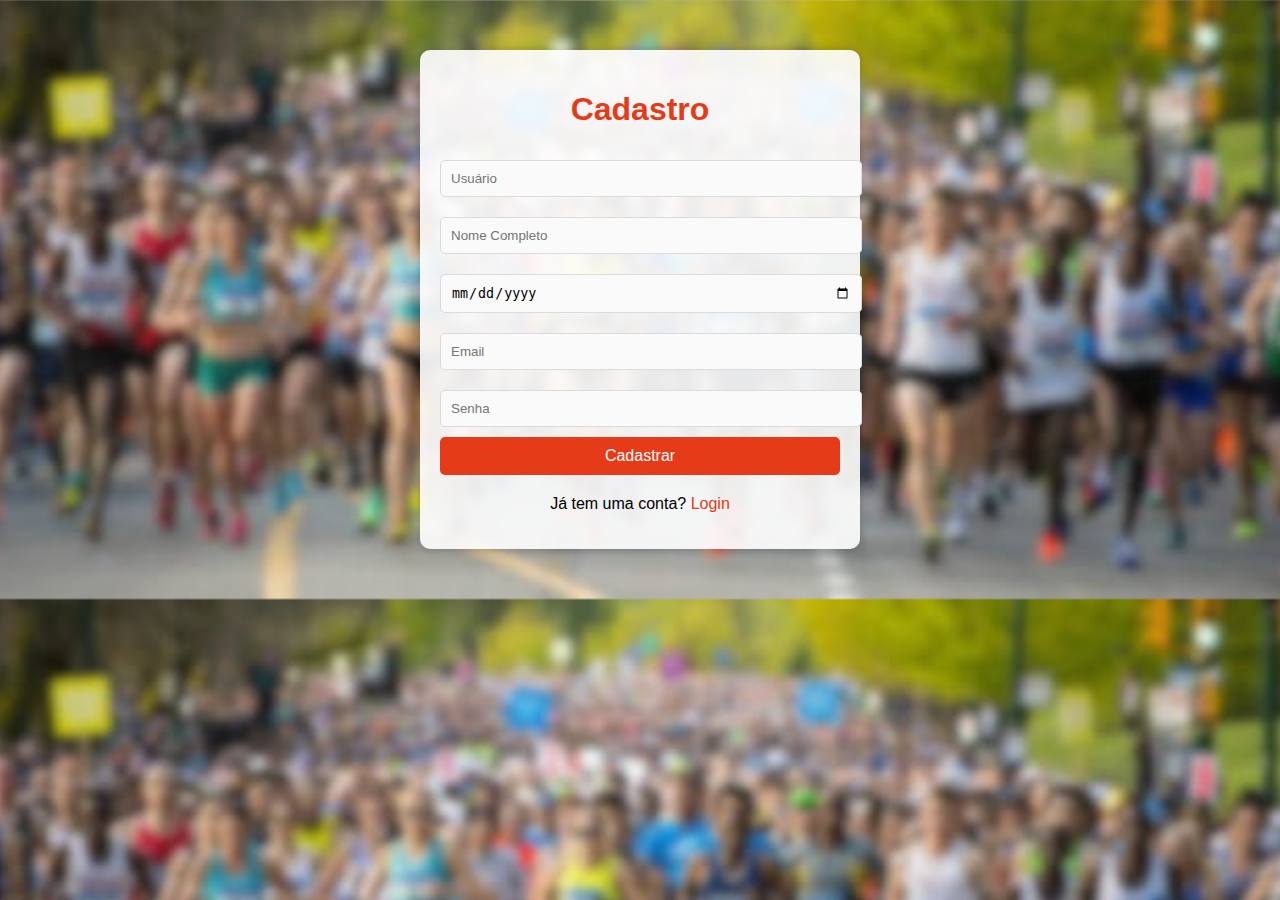
<file: camila/index.html>
<!DOCTYPE html>
<html lang="pt-br">
<head>
    <meta charset="UTF-8">
    <meta name="viewport" content="width=device-width, initial-scale=1.0">
    <title>Cadastro</title>
    <link rel="stylesheet" href="styles.css">
    <style>
        body {
    font-family: Arial, sans-serif;
    background-image:url(img/backcorrida.jpg) ; /* Caminho da imagem */
        background-size: cover; /* Cobrir a tela inteira */
        background-position: center; /* Centralizar a imagem */
    margin: 0;
    padding: 0;
}
       
    </style>
    
    
</head>

<body>
    
    <div class="container">
        <h1>Cadastro</h1>
        <form id="signupForm">
            <input type="text" id="idUser" placeholder="Usuário" required>
            <input type="text" id="name_user" placeholder="Nome Completo" required>
            <input type="date" id="date_user" placeholder="Data de Aniversário" required>
            <input type="email" id="email_user" placeholder="Email" required>
            <input type="password" id="password" placeholder="Senha" required>
            <button type="submit">Cadastrar</button>
        </form>
        <p>Já tem uma conta? <a href="login.html">Login</a></p>
    </div>
    <script src="script.js"></script>
</body>
</html>
</file>
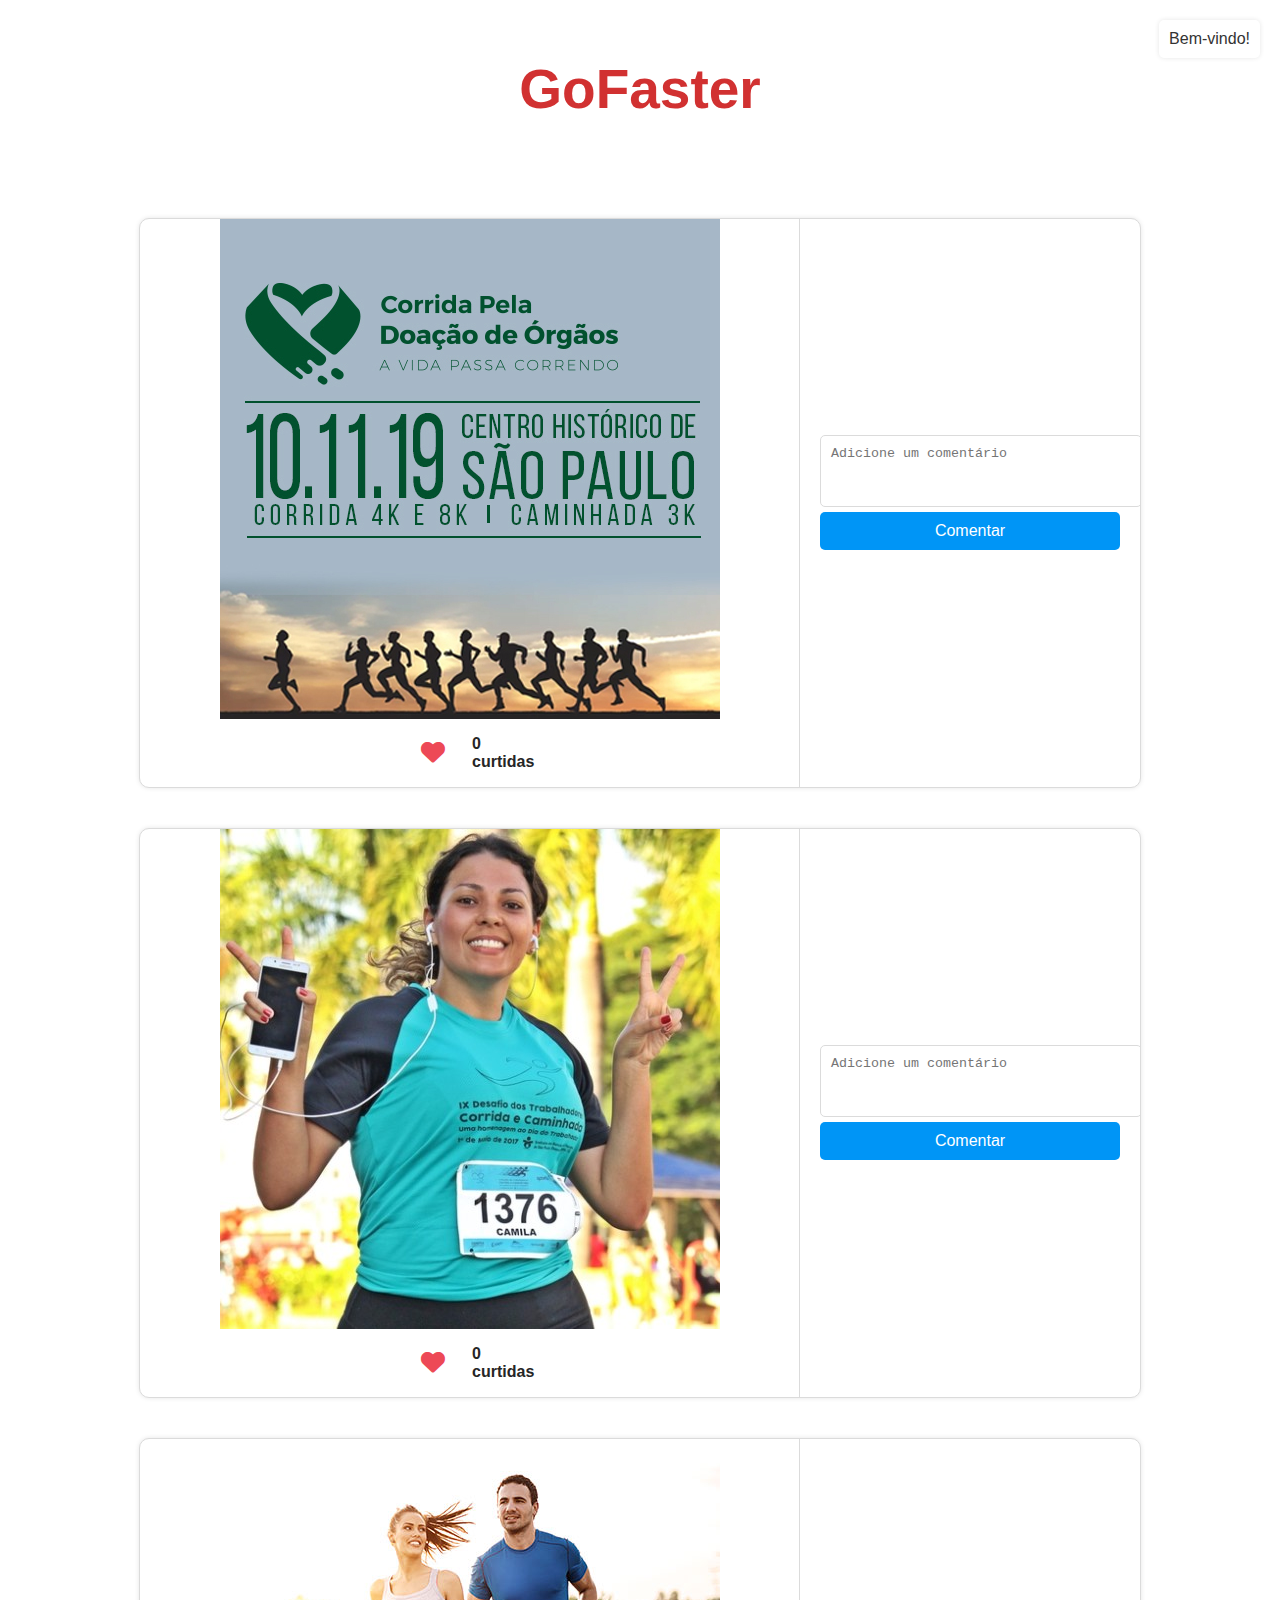
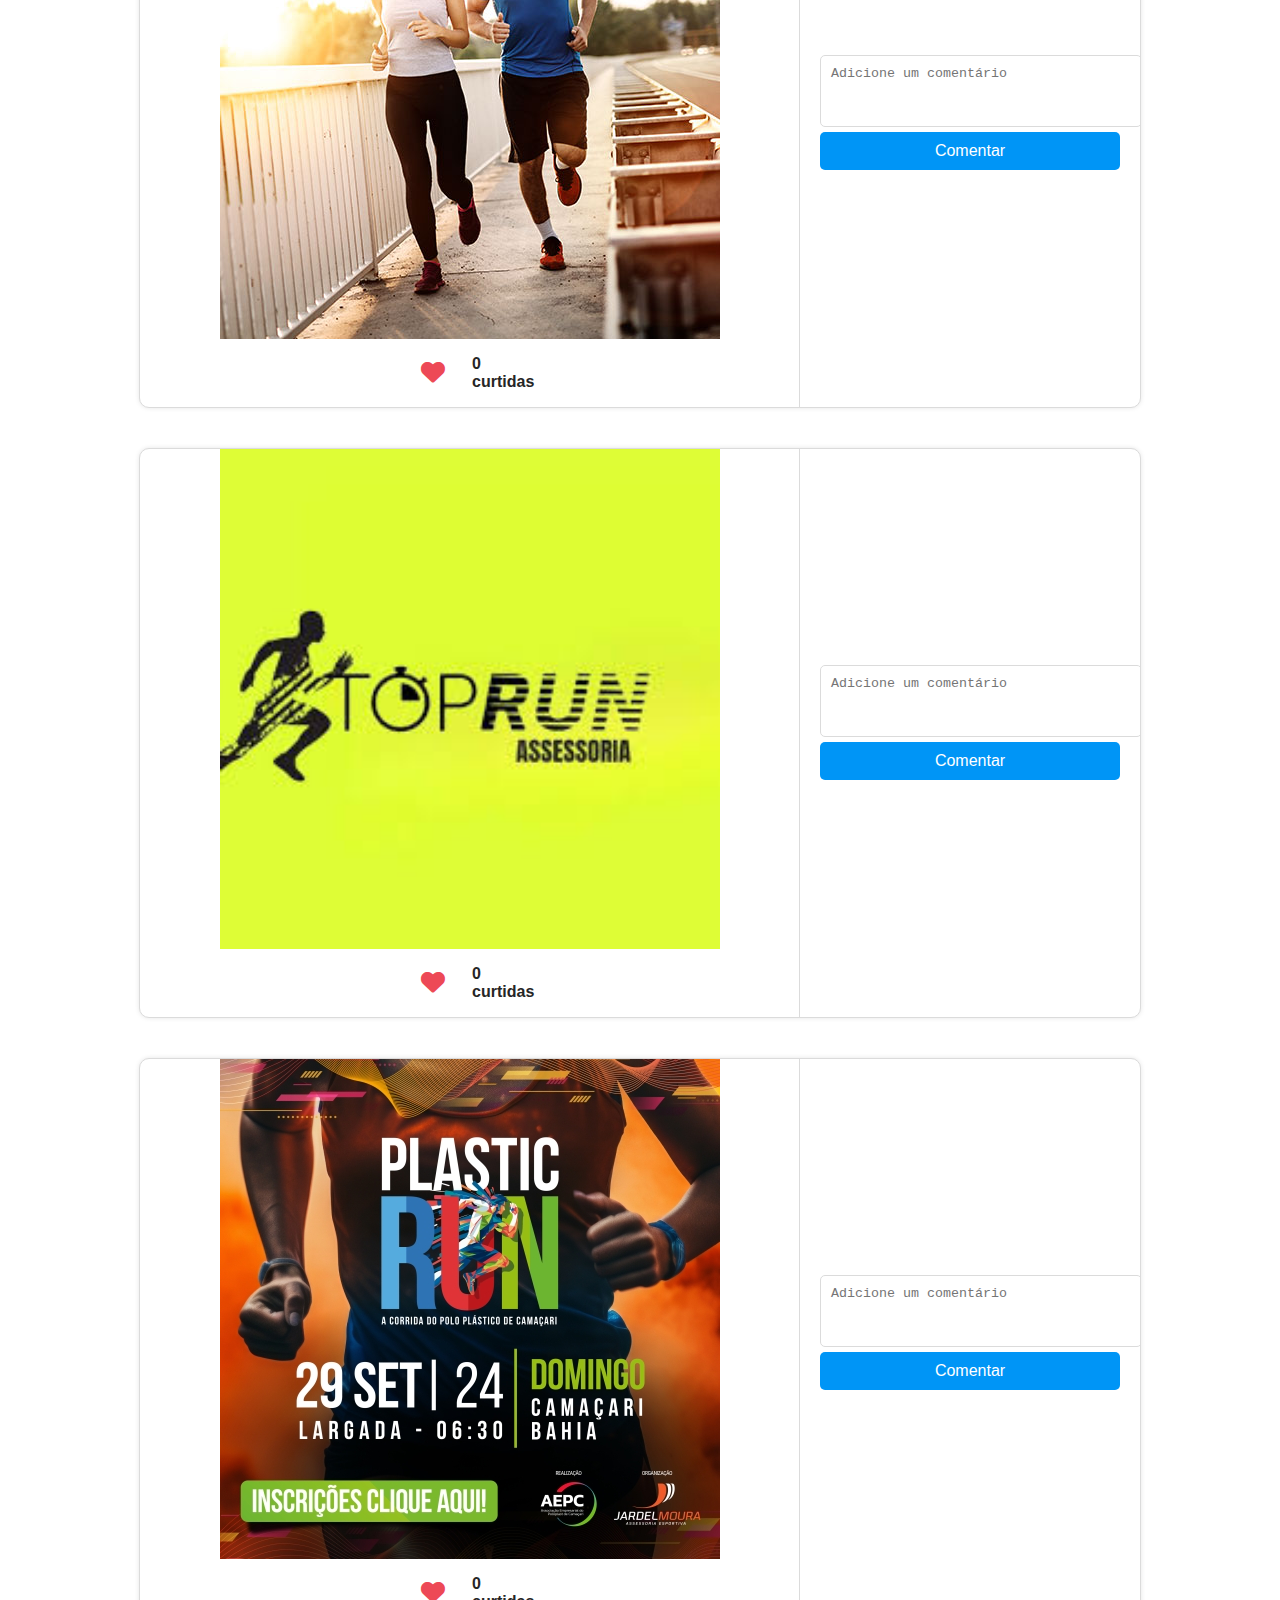
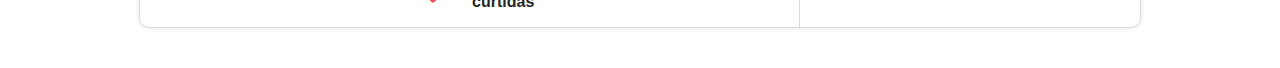
<file: camila/feed.html>
<!DOCTYPE html>
<html lang="pt-br">
<head>
    <meta charset="UTF-8">
    <meta name="viewport" content="width=device-width, initial-scale=1.0">
    <title>Feed - Rede Social</title>
    <link rel="stylesheet" href="styles.css">
    <!-- Link para o Font Awesome para usar ícones -->
    <link rel="stylesheet" href="https://cdnjs.cloudflare.com/ajax/libs/font-awesome/6.0.0-beta3/css/all.min.css">

<style>
    #tit{
        font-size: 55px;
        color: #d13131;
    }
</style>
</head>
<body>

    <header>
        <h1 id="tit">GoFaster</h1>
    </header>
    <div class="user-info">
        <p>Bem-vindo!</p>
    </div>
    <div class="feed-container">
        <!-- Post 1 -->
        <div class="post">
            <div class="post-content">
                <img src="img/img1.jpg" alt="Imagem do post 1">
                <div class="actions">
                    <button class="like-button">
                        <i class="fas fa-heart"></i>
                    </button>
                    <span class="like-count">0 curtidas</span>
                </div>
            </div>
            <div class="comments">
                <textarea placeholder="Adicione um comentário"></textarea>
                <button class="comment-button">Comentar</button>
                <ul class="comment-list"></ul>
            </div>
        </div>
        <!-- Post 2 -->
        <div class="post">
            <div class="post-content">
                <img src="img/img2.jpg" alt="Imagem do post 2">
                <div class="actions">
                    <button class="like-button">
                        <i class="fas fa-heart"></i>
                    </button>
                    <span class="like-count">0 curtidas</span>
                </div>
            </div>
            <div class="comments">
                <textarea placeholder="Adicione um comentário"></textarea>
                <button class="comment-button">Comentar</button>
                <ul class="comment-list"></ul>
            </div>
        </div>
        <!-- Post 3 -->
        <div class="post">
            <div class="post-content">
                <img src="img/img3.jpg" alt="Imagem do post 3">
                <div class="actions">
                    <button class="like-button">
                        <i class="fas fa-heart"></i>
                    </button>
                    <span class="like-count">0 curtidas</span>
                </div>
            </div>
            <div class="comments">
                <textarea placeholder="Adicione um comentário"></textarea>
                <button class="comment-button">Comentar</button>
                <ul class="comment-list"></ul>
            </div>
        </div>
        <!-- Post 4 -->
        <div class="post">
            <div class="post-content">
                <img src="img/img4.jpeg" alt="Imagem do post 4">
                <div class="actions">
                    <button class="like-button">
                        <i class="fas fa-heart"></i>
                    </button>
                    <span class="like-count">0 curtidas</span>
                </div>
            </div>
            <div class="comments">
                <textarea placeholder="Adicione um comentário"></textarea>
                <button class="comment-button">Comentar</button>
                <ul class="comment-list"></ul>
            </div>
        </div>
        <!-- Post 5 -->
        <div class="post">
            <div class="post-content">
                <img src="img/img52.jpeg" alt="Imagem do post 5">
                <div class="actions">
                    <button class="like-button">
                        <i class="fas fa-heart"></i>
                    </button>
                    <span class="like-count">0 curtidas</span>
                </div>
            </div>
            <div class="comments">
                <textarea placeholder="Adicione um comentário"></textarea>
                <button class="comment-button">Comentar</button>
                <ul class="comment-list"></ul>
            </div>
        </div>
    </div>
    <script src="script.js"></script>
</body>
</html>
</file>
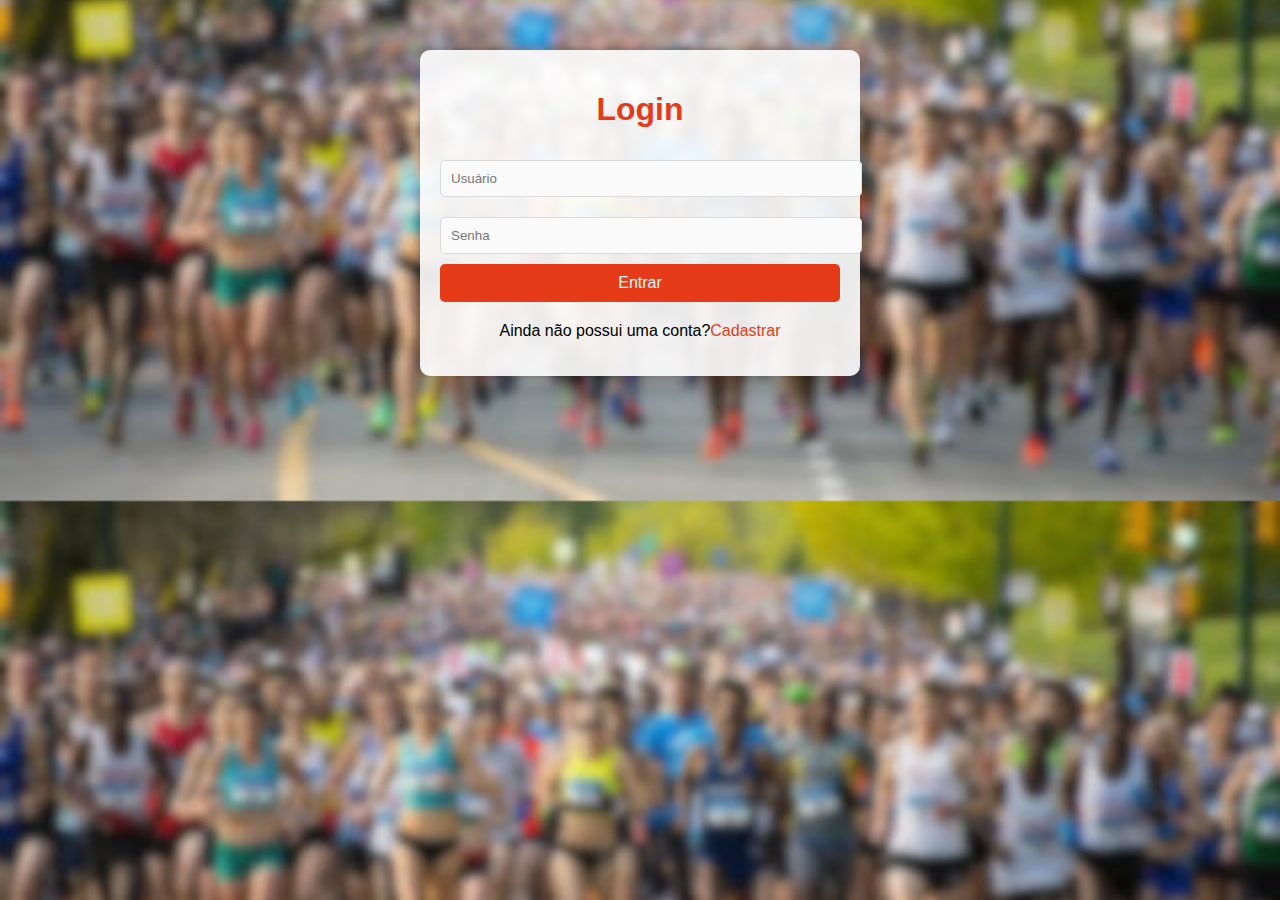
<file: camila/login.html>
<!DOCTYPE html>
<html lang="pt-br">
<head>
    <meta charset="UTF-8">
    <meta name="viewport" content="width=device-width, initial-scale=1.0">
    <title>Login</title>
    <link rel="stylesheet" href="styles.css">

    <style>
        body {
    font-family: Arial, sans-serif;
    background-image:url(img/backcorrida.jpg) ; /* Caminho da imagem */
        background-size: cover; /* Cobrir a tela inteira */
        background-position: center; /* Centralizar a imagem */
    margin: 0;
    padding: 0;
}
    </style>
    
</head>
<body>
    <div class="container">
        <h1>Login</h1>
        <form id="signupForm">
            <input type="text" id="idUser" placeholder="Usuário" required>
            <input type="password" id="password" placeholder="Senha" required>
            <button type="submit">Entrar</button>
        </form>
        <p>Ainda não possui uma conta?<a href="index.html">Cadastrar</a></p>
    </div>
    <script src="script.js"></script>
</body>
</html>
</file>
<file: camila/styles.css>
/* Estilo básico do corpo com imagem de fundo */
body {
    font-family: Arial, sans-serif;
    margin: 0;
    padding: 0;
}

/* Container do formulário de cadastro */
.container {
    max-width: 400px;
    margin: 50px auto;
    background-color: rgba(255, 255, 255, 0.9); /* Fundo branco translúcido */
    padding: 20px;
    box-shadow: 0 0 10px rgba(0, 0, 0, 0.2);
    text-align: center;
    border-radius: 10px;
}

/* Estilo do título */
h1 {
    color: #E53B18; /* Cor alterada para o título */
}

/* Estilo dos campos de formulário */
input {
    width: 100%;
    margin: 10px 0;
    padding: 10px;
    border: 1px solid #dbdbdb;
    border-radius: 5px;
    background-color: #fafafa;
}

/* Estilo do botão de cadastro */
button {
    width: 100%;
    background-color: #E53B18; /* Cor alterada para o botão */
    color: #fff;
    border: none;
    cursor: pointer;
    padding: 10px;
    border-radius: 5px;
    font-size: 16px;
    transition: background-color 0.3s ease;
}

button:hover {
    background-color: #c33215; /* Cor mais escura ao passar o mouse */
}

/* Estilo do link para o login */
p {
    margin-top: 20px;
}

p a {
    color: #E53B18; /* Cor do link para combinar */
    text-decoration: none;
}

p a:hover {
    text-decoration: underline;
}

/* Estilo para a informação do usuário */
.user-info {
    position: absolute;
    top: 20px;
    right: 20px;
    font-size: 16px;
    color: #333;
    background-color: #fff;
    padding: 10px;
    border-radius: 5px;
    box-shadow: 0 0 5px rgba(0, 0, 0, 0.1);
}

.user-info p {
    margin: 0;
}

/* Container do feed */
.feed-container {
    max-width: 1000px;
    margin: 20px auto;
    padding: 0;
    display: flex;
    flex-direction: column;
    align-items: center;
}

/* Estilo dos posts */
.post {
    width: 100%;
    display: flex;
    background-color: #fff;
    margin: 20px 0;
    border: 1px solid #dbdbdb;
    border-radius: 10px;
    box-shadow: 0 0 5px rgba(0, 0, 0, 0.1);
    overflow: hidden;
}

/* Conteúdo do post */
.post-content {
    flex: 1;
    display: flex;
    flex-direction: column;
    align-items: center;
}

.post img {
    width: 100%;
    max-width: 500px;
    height: auto;
    display: block;
}

/* Área de ações (curtir) */
.actions {
    display: flex;
    justify-content: center;
    align-items: center;
    padding: 10px;
}

.like-button {
    background-color: transparent;
    border: none;
    cursor: pointer;
    font-size: 24px;
    color: #ed4956;
    margin-right: 10px;
}

.like-button i {
    transition: transform 0.2s ease;
}

.like-button:hover i {
    transform: scale(1.1);
}

.like-count {
    font-weight: bold;
    color: #262626;
}

/* Área de comentários */
.comments {
    width: 300px;
    padding: 20px;
    border-left: 1px solid #dbdbdb;
    display: flex;
    flex-direction: column;
    justify-content: center;
}

textarea {
    width: 100%;
    border: none;
    padding: 10px;
    resize: none;
    height: 50px;
    margin: 5px 0;
    border: 1px solid #dbdbdb;
    border-radius: 5px;
}

.comment-button {
    width: 100%;
    background-color: #0095f6;
    color: #fff;
    border: none;
    padding: 10px;
    cursor: pointer;
    border-radius: 5px;
}

.comment-button:hover {
    background-color: #007bff;
}

/* Lista de comentários */
.comment-list {
    list-style-type: none;
    padding: 0;
    margin-top: 10px;
}

.comment-list li {
    background-color: #fafafa;
    margin-bottom: 5px;
    padding: 10px;
    border: 1px solid #dbdbdb;
    border-radius: 5px;
}

/* Centralização do cabeçalho */
header {
    text-align: center;
    padding: 20px 0;
}

header h1 {
    font-size: 24px;
    color: #262626;
}
</file>
